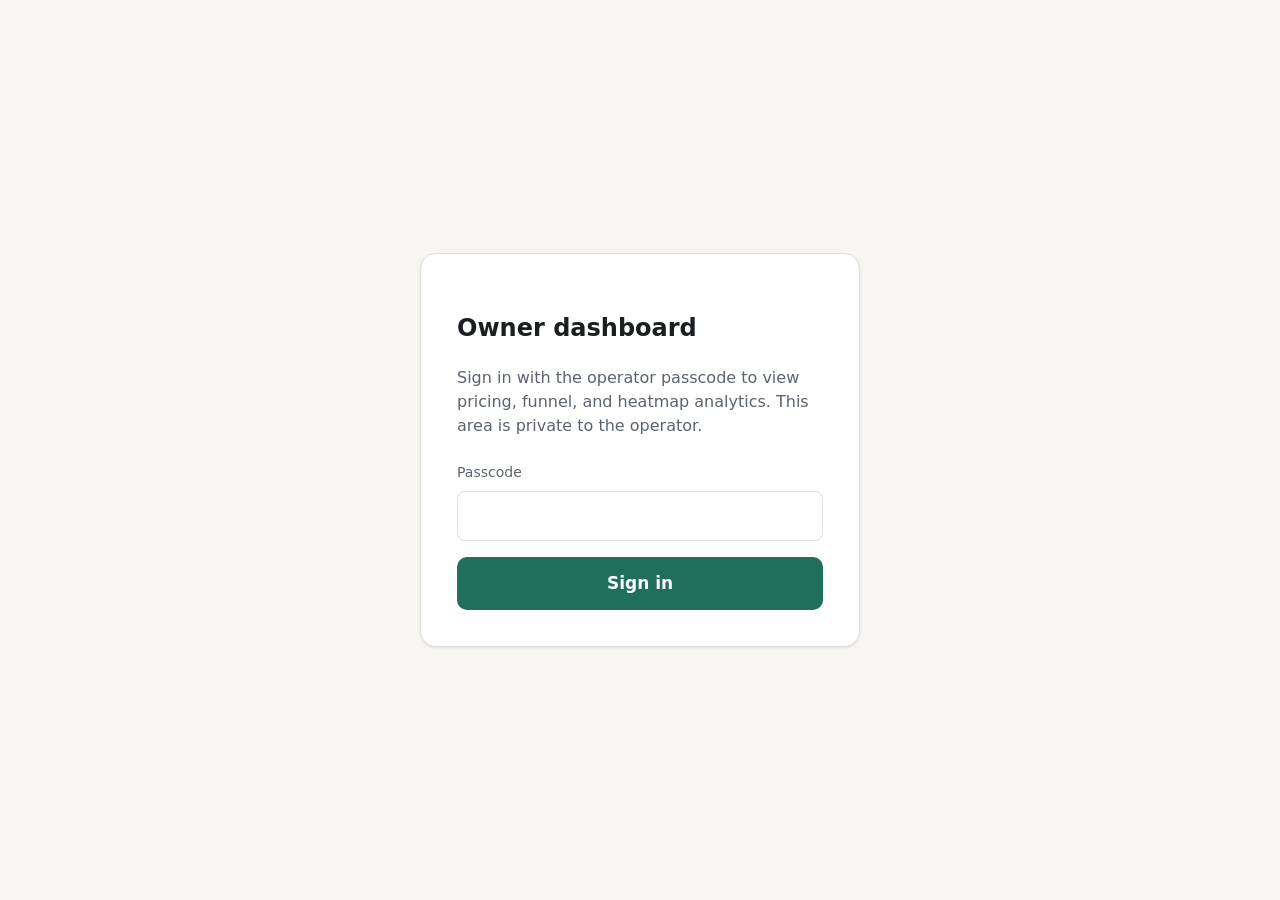
<file: pipeline/web/admin/index.html>
<!doctype html>
<html lang="en">
<head>
  <meta charset="utf-8" />
  <meta name="viewport" content="width=device-width, initial-scale=1" />
  <meta name="color-scheme" content="light dark" />
  <title>Owner dashboard</title>
  <!--
    Reuses the funnel/checkout page's token system verbatim (design spec
    §1: "existing eight tokens carry over unchanged"). This file adds ONLY
    new dashboard-scoped tokens/components in dashboard.css; styles.css
    itself is untouched (MT-31 scope note).
  -->
  <link rel="stylesheet" href="../styles.css" />
  <link rel="stylesheet" href="dashboard.css" />
</head>
<body>
  <a class="skip-link" href="#main-content">Skip to dashboard content</a>

  <div id="app">
    <!-- ================================================================ -->
    <!-- LOCKED state (design spec §6.1): plain login form, no dashboard   -->
    <!-- chrome visible behind it -- nothing here leaks that data exists.  -->
    <!-- ================================================================ -->
    <main id="login-view" class="login-shell">
      <section class="card login-card" aria-labelledby="login-heading">
        <h1 id="login-heading">Owner dashboard</h1>
        <p class="value-prop">
          Sign in with the operator passcode to view pricing, funnel, and
          heatmap analytics. This area is private to the operator.
        </p>
        <form id="login-form" novalidate>
          <label for="passcode-input">Passcode</label>
          <input
            id="passcode-input"
            name="passcode"
            type="password"
            autocomplete="current-password"
            required
            aria-describedby="login-error"
          />
          <p id="login-error" class="form-error" role="alert" hidden></p>
          <button type="submit" class="cta-button" id="login-submit">
            <span id="login-submit-label">Sign in</span>
            <span id="login-spinner" class="cta-spinner" aria-hidden="true" hidden>&#9696;</span>
          </button>
        </form>
      </section>
    </main>

    <!-- ================================================================ -->
    <!-- DASHBOARD shell -- hidden entirely until an authenticated session -->
    <!-- exists (never rendered "blurred" behind the login wall, §6.1).    -->
    <!-- ================================================================ -->
    <div id="dashboard-shell" hidden>
      <header class="dash-header">
        <h1>Owner dashboard</h1>
        <p id="last-updated" class="last-updated" aria-live="polite"></p>
      </header>

      <div class="dash-body">
        <nav class="dash-rail" aria-label="Dashboard sections">
          <button type="button" class="rail-link" data-view="overview" aria-current="page">Overview</button>
          <button type="button" class="rail-link" data-view="pricing">Pricing</button>
          <button type="button" class="rail-link" data-view="funnel">Funnel</button>
          <button type="button" class="rail-link" data-view="heatmap">Heatmap</button>
        </nav>

        <main id="main-content" class="dash-main" tabindex="-1">
          <!-- LOADING state: static skeleton tiles, not shimmer, unless
               motion is not reduced (mirrors MT-9's price-skeleton rule). -->
          <div id="view-loading" class="view-loading" aria-hidden="true" hidden>
            <div class="skeleton-tile"></div>
            <div class="skeleton-tile"></div>
            <div class="skeleton-tile"></div>
            <div class="skeleton-block"></div>
          </div>

          <!-- ERROR state: fetch failed after auth succeeded. -->
          <div id="view-error" class="view-error" role="alert" hidden>
            <p id="view-error-message"></p>
            <button type="button" id="retry-button" class="secondary-button">Retry</button>
          </div>

          <!-- ============================================================ -->
          <!-- OVERVIEW: KPI row before any table/chart (§6.2, summary-first) -->
          <!-- ============================================================ -->
          <section id="view-overview" class="dash-view" aria-labelledby="overview-heading" hidden>
            <h2 id="overview-heading">Overview</h2>
            <div id="overview-empty" class="empty-state" hidden></div>
            <div id="kpi-row" class="kpi-row"></div>
            <div id="overview-regions" class="region-summary"></div>
          </section>

          <!-- ============================================================ -->
          <!-- PRICING: per-region arm table + status pills (§6.3, MT-4)     -->
          <!-- ============================================================ -->
          <section id="view-pricing" class="dash-view" aria-labelledby="pricing-heading" hidden>
            <h2 id="pricing-heading">Pricing experiment</h2>
            <p class="view-caveat">
              Each row is one price point tested in a region. A region is
              only marked <strong>Trending</strong> once it clears the
              minimum-sample gate (50 conversions, same gate the pricing
              engine uses) -- below that it reads
              <strong>Gathering data</strong>, never a winner. This view does
              not duplicate the pricing engine's statistical-significance
              test, so it never labels an arm &ldquo;winner&rdquo;; a
              decisive-winner read requires that computation and is a data-
              contract gap flagged to backend-dev (design spec §9).
            </p>
            <div id="pricing-empty" class="empty-state" hidden></div>
            <div id="pricing-table-wrap" class="table-wrap"></div>
          </section>

          <!-- ============================================================ -->
          <!-- FUNNEL: pageview -> cta_view -> cta_click -> order (§6.8)     -->
          <!-- ============================================================ -->
          <section id="view-funnel" class="dash-view" aria-labelledby="funnel-heading" hidden>
            <h2 id="funnel-heading">Funnel drop-off</h2>
            <p class="view-caveat">
              Read with care: region/price-arm and returning-in-session
              visitors are confounders here, not controlled for below --
              segment before concluding a stage is "the" leak, and treat any
              single-day read as a hypothesis, not a verdict (conversion-
              psychology spec §5).
            </p>
            <div id="funnel-empty" class="empty-state" hidden></div>
            <div id="funnel-bars" class="funnel-bars"></div>
          </section>

          <!-- ============================================================ -->
          <!-- HEATMAP: aggregate click density + scroll depth (§6.4/§6.5)   -->
          <!-- ============================================================ -->
          <section id="view-heatmap" class="dash-view" aria-labelledby="heatmap-heading" hidden>
            <h2 id="heatmap-heading">Interaction heatmap</h2>

            <form id="heatmap-path-form" class="heatmap-path-form">
              <label for="heatmap-path-input">Page path</label>
              <input id="heatmap-path-input" name="path" type="text" value="/" />
              <button type="submit" class="secondary-button">Load</button>
            </form>

            <p class="heatmap-disclosure">
              Aggregate click density and scroll depth across all sessions
              for this path. <strong>Individual visitors are never shown or
              tracked here</strong> -- every value below is a count summed
              across sessions, never a single visitor's path (opsec-gate F8).
            </p>

            <div id="heatmap-empty" class="empty-state" hidden></div>

            <div id="heatmap-content" hidden>
              <div class="tablist" role="tablist" aria-label="Heatmap layer">
                <button type="button" role="tab" id="tab-click" aria-controls="panel-click" aria-selected="true" data-layer="click">Click density</button>
                <button type="button" role="tab" id="tab-scroll" aria-controls="panel-scroll" aria-selected="false" tabindex="-1" data-layer="scroll">Scroll depth</button>
              </div>

              <div class="heatmap-layout">
                <div class="heatmap-visual">
                  <div id="panel-click" role="tabpanel" aria-labelledby="tab-click">
                    <div class="thumbnail-wrap">
                      <div class="thumbnail-wireframe" aria-hidden="true">
                        <img
                          class="thumbnail-image"
                          alt="Wireframe outline of the funnel page used as a positional reference for the click-density grid below."
                          src="data:image/svg+xml,%3Csvg xmlns='http://www.w3.org/2000/svg' width='400' height='700'%3E%3Crect width='400' height='700' fill='none'/%3E%3C/svg%3E"
                        />
                        <div id="click-grid" class="click-grid" aria-hidden="true"></div>
                      </div>
                    </div>
                  </div>
                  <div id="panel-scroll" role="tabpanel" aria-labelledby="tab-scroll" hidden>
                    <div id="scroll-bands" class="scroll-bands" aria-hidden="true"></div>
                  </div>
                </div>

                <div class="heatmap-legend">
                  <p class="legend-title">Density scale</p>
                  <div class="legend-ramp" aria-hidden="true">
                    <span class="legend-swatch heat-0"></span>
                    <span class="legend-swatch heat-1"></span>
                    <span class="legend-swatch heat-2"></span>
                    <span class="legend-swatch heat-3"></span>
                    <span class="legend-swatch heat-4"></span>
                  </div>
                  <div class="legend-labels"><span>fewer</span><span>more</span></div>
                </div>
              </div>

              <!-- §6.6: the grid above is aria-hidden and decorative; this
                   table is the one and only accessible path to the same
                   numbers, always visible, never behind a second toggle. -->
              <div class="heatmap-tables">
                <div>
                  <h3>Top click-density zones</h3>
                  <div id="click-table-wrap" class="table-wrap"></div>
                </div>
                <div>
                  <h3>Scroll depth reached</h3>
                  <div id="scroll-table-wrap" class="table-wrap"></div>
                </div>
              </div>
            </div>
          </section>
        </main>
      </div>
    </div>
  </div>

  <script src="dashboard.js"></script>
</body>
</html>
</file>
<file: pipeline/web/styles.css>
/*
 * styles.css — offer/checkout page.
 * Tokens + layout per docs/sprint-7-26-19-26/design-specs/checkout-offer-page.md
 * §1 (token table) and §4 (a11y checklist). Provisional token set, flagged
 * in the design spec as a starting point, not a locked brand.
 */

:root {
  --bg: #F6F5F2;
  --surface: #FFFFFF;
  --ink: #1B1F23;
  --ink-muted: #5B6370;
  --border: #E2DFD9;
  --accent: #1F6F5C;
  --accent-ink: #FFFFFF;
  --disclosure-bg: #FBF3E3;
  --focus-ring: #0B4F8F;

  /* --- funnel additions (design-specs/landing-funnel-and-dashboard.md §1) --- */
  --surface-2: #F1EFEA;
  --status-good: #0ca30c;
  --status-warning: #fab219;
  --status-critical: #d03b3b;

  /* Type + spacing scale (§2) */
  --text-sm: 0.875rem;
  --text-base: 1rem;
  --text-lg: 1.0625rem;
  --text-xl: clamp(1.25rem, 4vw, 1.5rem);
  --text-2xl: clamp(1.75rem, 5vw, 2.25rem);
  --text-3xl: clamp(2.25rem, 6vw, 3rem);
  --price-display: clamp(2rem, 8vw, 2.75rem);

  --space-1: 0.25rem;
  --space-2: 0.5rem;
  --space-3: 0.75rem;
  --space-4: 1rem;
  --space-5: 1.25rem;
  --space-6: 1.5rem;
  --space-7: 1.75rem;
  --space-8: 2rem;
  --space-section: clamp(3rem, 10vw, 6rem);
  --space-hero: clamp(4rem, 14vw, 8rem);
}

@media (prefers-color-scheme: dark) {
  :root {
    --bg: #14171A;
    --surface: #1C2024;
    --ink: #EDEFF1;
    --ink-muted: #9AA4AF;
    --border: #2A2F35;
    --accent: #3FA98A;
    --accent-ink: #06231C;
    --disclosure-bg: #2B2416;
    --focus-ring: #6FB4FF;

    --surface-2: #23272C;
    /* status colors are a flat semantic layer, never themed (§1) */
  }
}

* {
  box-sizing: border-box;
}

html {
  color-scheme: light dark;
}

body {
  margin: 0;
  min-height: 100vh;
  background: var(--bg);
  color: var(--ink);
  font-family: system-ui, -apple-system, "Segoe UI", Roboto, Helvetica, Arial, sans-serif;
  line-height: 1.5;
  display: flex;
  flex-direction: column;
}

/* --- Sticky header (design spec §3.1) ------------------------------------ */

.site-header {
  position: sticky;
  top: 0;
  z-index: 50;
  display: flex;
  align-items: center;
  justify-content: space-between;
  gap: var(--space-4);
  padding: var(--space-3) var(--space-6);
  background: var(--surface);
  border-bottom: 1px solid var(--border);
}

.site-header .wordmark {
  font-weight: 700;
  font-size: var(--text-lg);
  color: var(--ink);
  text-decoration: none;
}

.site-header .header-nav-link {
  color: var(--ink);
  font-weight: 600;
  font-size: var(--text-sm);
  text-decoration: none;
  padding: var(--space-2) var(--space-3);
  border-radius: 0.375rem;
}

.site-header .header-nav-link:hover {
  text-decoration: underline;
}

/* --- Skip link ---------------------------------------------------------- */

.skip-link {
  position: absolute;
  left: 0.5rem;
  top: -3rem;
  background: var(--accent);
  color: var(--accent-ink);
  padding: 0.75rem 1rem;
  border-radius: 0.375rem;
  z-index: 100;
  transition: top 0.15s ease-in-out;
  text-decoration: none;
  font-weight: 600;
}

.skip-link:focus {
  top: 0.5rem;
}

/* --- Visually hidden (a11y) ---------------------------------------------- */

.visually-hidden {
  position: absolute;
  width: 1px;
  height: 1px;
  padding: 0;
  margin: -1px;
  overflow: hidden;
  clip: rect(0, 0, 0, 0);
  white-space: nowrap;
  border: 0;
}

/* --- Layout --------------------------------------------------------------- */

main {
  flex: 1;
  display: block;
}

/* --- Funnel section rhythm (design spec §3.1) -----------------------------
   Alternating --bg/--surface band backgrounds is the entire divider
   mechanism between sections -- no border/rule needed. */

.funnel-section {
  padding: var(--space-section) var(--space-6);
}

.funnel-section > .section-inner {
  max-width: 760px;
  margin: 0 auto;
}

.funnel-section.bg-bg {
  background: var(--bg);
}

.funnel-section.bg-surface {
  background: var(--surface);
}

.hero-section {
  padding: var(--space-hero) var(--space-6);
  background: var(--bg);
  text-align: center;
}

.hero-section .section-inner {
  max-width: 640px;
  margin: 0 auto;
}

.hero-section h1 {
  font-size: var(--text-3xl);
  margin: 0 0 var(--space-5);
}

.hero-subhead {
  font-size: var(--text-lg);
  color: var(--ink-muted);
  margin: 0 0 var(--space-6);
}

.hero-microtrust {
  font-size: var(--text-sm);
  color: var(--ink-muted);
  margin: var(--space-4) 0 0;
}

.funnel-section h2 {
  font-size: var(--text-xl);
  margin: 0 0 var(--space-5);
}

.funnel-section h3 {
  font-size: var(--text-base);
  margin: 0;
}

/* --- Card (price block section reuses this verbatim, MT-9) --------------- */

.price-block-section {
  display: flex;
  justify-content: center;
  padding: var(--space-section) var(--space-6);
}

.card {
  width: 100%;
  max-width: 440px;
  background: var(--surface);
  border: 1px solid var(--border);
  border-radius: 1rem;
  box-shadow: 0 1px 3px rgba(0, 0, 0, 0.08);
  padding: clamp(1.25rem, 5vw, 2.25rem);
}

.card h2 {
  font-size: var(--text-xl);
  margin: 0 0 0.5rem;
  color: var(--ink);
}

.value-prop {
  margin: 0 0 1.5rem;
  color: var(--ink-muted);
}

/* --- Price block ------------------------------------------------------ */

#price-block {
  margin-bottom: 1.25rem;
}

.price-value {
  font-size: clamp(2rem, 8vw, 2.75rem);
  font-weight: 700;
  font-variant-numeric: tabular-nums;
  color: var(--ink);
  margin: 0;
}

.price-cadence {
  color: var(--ink-muted);
  margin: 0.25rem 0 0;
}

.price-skeleton {
  height: clamp(2rem, 8vw, 2.75rem);
  width: 55%;
  border-radius: 0.5rem;
  background: var(--border);
}

@media (prefers-reduced-motion: no-preference) {
  .price-skeleton {
    animation: skeleton-pulse 1.4s ease-in-out infinite;
  }
}

@keyframes skeleton-pulse {
  0%, 100% { opacity: 1; }
  50% { opacity: 0.55; }
}

/* --- Disclosure strip --------------------------------------------------- */

.disclosure-strip {
  display: flex;
  gap: 0.625rem;
  align-items: flex-start;
  background: var(--disclosure-bg);
  border: 1px solid var(--border);
  border-radius: 0.625rem;
  padding: 0.875rem 1rem;
  margin-bottom: 1.5rem;
}

.disclosure-icon {
  flex: none;
  line-height: 1.5;
}

.disclosure-text {
  margin: 0;
  color: var(--ink);
}

.disclosure-text a {
  color: var(--ink);
  text-decoration-thickness: 1px;
  text-underline-offset: 2px;
}

/* --- CTA ------------------------------------------------------------------ */

.cta-button {
  display: block;
  width: 100%;
  font: inherit;
  font-weight: 600;
  font-size: 1.0625rem;
  padding: 0.875rem 1rem;
  background: var(--accent);
  color: var(--accent-ink);
  border: none;
  border-radius: 0.625rem;
  cursor: pointer;
  text-decoration: none;
  text-align: center;
  box-sizing: border-box;
}

/* Hero anchor CTA (design spec §3.2) — same visual component as the
   purchase button, but a real in-page <a>, not a second checkout entry
   point, and sized to content rather than full-bleed on a wide hero. */
.hero-cta {
  display: inline-block;
  width: auto;
  min-width: 12rem;
}

.cta-button[aria-disabled="true"] {
  cursor: not-allowed;
  opacity: 0.65;
}

.cta-spinner {
  display: inline-block;
  margin-left: 0.5rem;
}

.stripe-note {
  margin: 0.75rem 0 0;
  font-size: 0.875rem;
  color: var(--ink-muted);
  text-align: center;
}

.degraded-message {
  margin: 0 0 1rem;
  color: var(--ink-muted);
}

/* --- Problem section (design spec §3.3) -------------------------------- */

#problem-body p {
  margin: 0 0 var(--space-4);
  color: var(--ink);
}

#problem-body p:last-child {
  margin-bottom: 0;
  color: var(--ink-muted);
}

/* --- Offer list (design spec §3.4) -------------------------------------- */

.offer-items {
  margin: 0 0 var(--space-5);
  padding-left: 1.25rem;
}

.offer-items li {
  margin-bottom: var(--space-3);
}

#offer-closer {
  color: var(--ink-muted);
  margin: 0;
}

/* --- How it works (design spec §3.5) ------------------------------------ */

.how-steps {
  list-style: none;
  margin: 0;
  padding: 0;
  display: grid;
  grid-template-columns: repeat(3, 1fr);
  gap: var(--space-6);
}

@media (max-width: 640px) {
  .how-steps {
    grid-template-columns: 1fr;
  }
}

.how-step {
  display: flex;
  flex-direction: column;
  gap: var(--space-2);
}

.how-step-badge {
  display: inline-flex;
  align-items: center;
  justify-content: center;
  width: 2rem;
  height: 2rem;
  border-radius: 50%;
  background: var(--accent);
  color: var(--accent-ink);
  font-weight: 700;
  flex: none;
}

.how-step-label {
  font-weight: 600;
  margin: 0;
}

.how-step-detail {
  color: var(--ink-muted);
  margin: 0;
}

/* --- Trust grid (design spec §4) ----------------------------------------- */

.trust-grid {
  display: grid;
  grid-template-columns: repeat(auto-fit, minmax(220px, 1fr));
  gap: var(--space-6) var(--space-8);
  margin: 0 0 var(--space-6);
}

.trust-item dt {
  font-weight: 600;
  margin: 0 0 var(--space-2);
}

.trust-item dd {
  margin: 0;
  color: var(--ink-muted);
}

.trust-social-proof {
  border-top: 1px solid var(--border);
  padding-top: var(--space-6);
}

.trust-social-proof h3 {
  margin: 0 0 var(--space-2);
}

.trust-social-proof p {
  color: var(--ink-muted);
  margin: 0;
}

/* --- FAQ accordion (design spec §5) -------------------------------------- */

.faq-item {
  border-bottom: 1px solid var(--border);
}

.faq-item:first-child {
  border-top: 1px solid var(--border);
}

.faq-trigger {
  display: flex;
  align-items: center;
  justify-content: space-between;
  gap: var(--space-4);
  width: 100%;
  font: inherit;
  font-size: var(--text-base);
  font-weight: 600;
  text-align: left;
  background: transparent;
  color: var(--ink);
  border: none;
  padding: var(--space-4) 0;
  cursor: pointer;
}

.faq-trigger-icon {
  flex: none;
  transition: transform 0.15s ease-in-out;
}

.faq-trigger[aria-expanded="true"] .faq-trigger-icon {
  transform: rotate(45deg);
}

@media (prefers-reduced-motion: reduce) {
  .faq-trigger-icon {
    transition: none;
  }
}

.faq-panel {
  margin: 0 0 var(--space-4);
  color: var(--ink-muted);
}

.faq-panel a {
  color: var(--ink);
}

/* --- Focus ------------------------------------------------------------- */

a:focus-visible,
button:focus-visible {
  outline: 3px solid var(--focus-ring);
  outline-offset: 2px;
  border-radius: 0.25rem;
}

/* --- Footer -------------------------------------------------------------- */

.site-footer {
  padding: 1.5rem;
  text-align: center;
}

.site-footer nav {
  display: inline-flex;
  gap: 1rem;
  flex-wrap: wrap;
  justify-content: center;
}

.site-footer a {
  color: var(--ink-muted);
  font-size: 0.875rem;
}

/* --- Post-checkout views -------------------------------------------------- */

.post-checkout-heading {
  margin: 0 0 0.75rem;
}

.post-checkout-body p {
  color: var(--ink-muted);
  margin: 0 0 0.75rem;
}

.secondary-link {
  display: inline-block;
  margin-top: 0.5rem;
  color: var(--accent);
  font-weight: 600;
}

[hidden] {
  display: none !important;
}
</file>
<file: pipeline/web/admin/dashboard.css>
/*
 * dashboard.css — owner-only analytics dashboard.
 * Extends pipeline/web/styles.css (linked before this file, unchanged --
 * MT-31 scope). Adds ONLY the dashboard-scoped tokens design spec §1/§2
 * define ([NEW] surface-2, status-*, heat-0..4, text-* / space-* scale) plus
 * dashboard components. No token here duplicates/forks the existing eight.
 */

:root {
  --surface-2: #F1EFEA;

  /* Status palette -- fixed, never themed (design spec §1). */
  --status-good: #0ca30c;
  --status-warning: #fab219;
  --status-critical: #d03b3b;

  /* Click-density / scroll-depth sequential ramp -- fixed, never themed;
     light-mode order (near-white surface: lightest = near zero). */
  --heat-0: #86b6ef;
  --heat-1: #5598e7;
  --heat-2: #2a78d6;
  --heat-3: #1c5cab;
  --heat-4: #0d366b;

  --text-sm: 0.875rem;
  --text-base: 1rem;
  --text-lg: 1.0625rem;
  --text-xl: clamp(1.25rem, 4vw, 1.5rem);
  --text-2xl: clamp(1.75rem, 5vw, 2.25rem);
  --text-3xl: clamp(2.25rem, 6vw, 3rem);
  --price-display: clamp(2rem, 8vw, 2.75rem);

  --space-1: 0.25rem;
  --space-2: 0.5rem;
  --space-3: 0.75rem;
  --space-4: 1rem;
  --space-5: 1.25rem;
  --space-6: 1.5rem;
  --space-8: 2rem;
}

@media (prefers-color-scheme: dark) {
  :root {
    --surface-2: #23272C;

    /* Dark-mode ramp is the light ramp traversed in reverse (design spec
       §1): near-black surface, so "near zero" stays dark/recessive and
       "max" goes light/bright to pop. Same five hexes, opposite order. */
    --heat-0: #184f95;
    --heat-1: #2a78d6;
    --heat-2: #5598e7;
    --heat-3: #9ec5f4;
    --heat-4: #cde2fb;
  }
}

/* --- Login view (reuses .card/.value-prop/.cta-button from styles.css) -- */

.login-shell {
  flex: 1;
  display: flex;
  align-items: center;
  justify-content: center;
  padding: var(--space-6);
  min-height: 100vh;
}

.login-card label {
  display: block;
  font-size: var(--text-sm);
  color: var(--ink-muted);
  margin-bottom: var(--space-2);
}

.login-card input[type="password"],
.login-card input[type="text"] {
  width: 100%;
  font: inherit;
  padding: var(--space-3);
  border: 1px solid var(--border);
  border-radius: 0.5rem;
  background: var(--surface);
  color: var(--ink);
  margin-bottom: var(--space-4);
}

.form-error {
  color: var(--status-critical);
  font-size: var(--text-sm);
  font-weight: 600;
  margin: calc(-1 * var(--space-2)) 0 var(--space-4);
}

/* --- Dashboard shell ----------------------------------------------------- */

#dashboard-shell {
  min-height: 100vh;
  display: flex;
  flex-direction: column;
}

.dash-header {
  display: flex;
  align-items: baseline;
  justify-content: space-between;
  gap: var(--space-4);
  padding: var(--space-4) var(--space-6);
  background: var(--surface);
  border-bottom: 1px solid var(--border);
}

.dash-header h1 {
  font-size: var(--text-xl);
  margin: 0;
}

.last-updated {
  margin: 0;
  font-size: var(--text-sm);
  color: var(--ink-muted);
}

.dash-body {
  flex: 1;
  display: grid;
  grid-template-columns: 220px 1fr;
}

.dash-rail {
  display: flex;
  flex-direction: column;
  gap: var(--space-1);
  padding: var(--space-4);
  border-right: 1px solid var(--border);
  background: var(--bg);
}

.rail-link {
  text-align: left;
  font: inherit;
  font-size: var(--text-base);
  padding: var(--space-3) var(--space-4);
  border: none;
  border-radius: 0.5rem;
  background: transparent;
  color: var(--ink-muted);
  cursor: pointer;
}

.rail-link[aria-current="page"] {
  background: var(--surface-2);
  color: var(--ink);
  font-weight: 600;
}

.dash-main {
  padding: var(--space-6);
  min-width: 0;
}

.dash-main:focus {
  outline: none;
}

.dash-view h2 {
  font-size: var(--text-xl);
  margin: 0 0 var(--space-4);
}

.view-caveat {
  color: var(--ink-muted);
  font-size: var(--text-sm);
  max-width: 60ch;
  margin: 0 0 var(--space-5);
  padding: var(--space-3) var(--space-4);
  background: var(--disclosure-bg);
  border: 1px solid var(--border);
  border-radius: 0.5rem;
}

.secondary-button {
  font: inherit;
  font-weight: 600;
  padding: var(--space-2) var(--space-4);
  border: 1px solid var(--border);
  border-radius: 0.5rem;
  background: var(--surface);
  color: var(--ink);
  cursor: pointer;
}

/* --- Loading (static skeleton, no shimmer unless motion is allowed) ----- */

.view-loading {
  display: grid;
  gap: var(--space-4);
}

.skeleton-tile,
.skeleton-block {
  border-radius: 0.75rem;
  background: var(--border);
}

.skeleton-tile {
  height: 6rem;
}

.skeleton-block {
  height: 16rem;
}

@media (prefers-reduced-motion: no-preference) {
  .skeleton-tile,
  .skeleton-block {
    animation: skeleton-pulse 1.4s ease-in-out infinite;
  }
}

/* --- Error state ---------------------------------------------------------- */

.view-error {
  background: var(--surface-2);
  border: 1px solid var(--status-critical);
  border-radius: 0.75rem;
  padding: var(--space-5);
}

.view-error p {
  margin: 0 0 var(--space-4);
}

/* --- Empty state (honest "not enough traffic yet", never fabricated) ---- */

.empty-state {
  background: var(--surface-2);
  border: 1px dashed var(--border);
  border-radius: 0.75rem;
  padding: var(--space-6);
  color: var(--ink-muted);
  max-width: 60ch;
}

.empty-state strong {
  color: var(--ink);
}

/* --- KPI row / stat tile (design spec §7.1) ------------------------------ */

.kpi-row {
  display: grid;
  grid-template-columns: repeat(auto-fit, minmax(180px, 1fr));
  gap: var(--space-4);
  margin-bottom: var(--space-6);
}

.stat-tile {
  background: var(--surface-2);
  border-radius: 0.75rem;
  padding: var(--space-4);
}

.stat-label {
  display: block;
  font-size: var(--text-sm);
  color: var(--ink-muted);
  text-transform: uppercase;
  letter-spacing: 0.04em;
  margin-bottom: var(--space-2);
}

.stat-figure {
  font-size: var(--price-display);
  font-weight: 700;
  font-variant-numeric: tabular-nums;
  margin: 0;
  line-height: 1.1;
}

.stat-sub {
  margin: var(--space-2) 0 0;
  font-size: var(--text-sm);
  color: var(--ink-muted);
}

.region-summary h3 {
  font-size: var(--text-base);
  margin: 0 0 var(--space-3);
}

.region-summary-list {
  max-width: 560px;
  display: grid;
  gap: 0;
}

.region-summary-list .funnel-stage-label {
  padding: var(--space-3) 0;
  border-bottom: 1px solid var(--border);
}

.region-summary-list .funnel-stage-label:last-child {
  border-bottom: none;
}

/* --- Status pill (design spec §7.2) -------------------------------------- */

.status-pill {
  display: inline-flex;
  align-items: center;
  gap: var(--space-2);
  padding: 0.25rem 0.625rem;
  border-radius: 999px;
  font-size: var(--text-sm);
  font-weight: 600;
  white-space: nowrap;
}

.status-pill .status-icon {
  line-height: 1;
}

.status-pill.status-neutral {
  background: var(--surface-2);
  color: var(--ink-muted);
}

.status-pill.status-good {
  background: color-mix(in srgb, var(--status-good) 18%, transparent);
  color: var(--status-good);
}

.status-pill.status-warning {
  background: color-mix(in srgb, var(--status-warning) 22%, transparent);
  color: #8a5a00; /* darker than --status-warning itself: the pill's TEXT
                      must independently clear contrast (design spec §8),
                      since the token's own 1.79:1 fill-contrast is
                      documented as sub-3:1 by design. */
}

@media (prefers-color-scheme: dark) {
  .status-pill.status-warning {
    color: #ffd27a;
  }
}

.status-pill.status-critical {
  background: color-mix(in srgb, var(--status-critical) 18%, transparent);
  color: var(--status-critical);
}

/* --- Table (design spec §7.3) --------------------------------------------- */

.table-wrap {
  overflow-x: auto;
}

table {
  width: 100%;
  border-collapse: collapse;
  font-size: var(--text-base);
}

th,
td {
  text-align: left;
  padding: var(--space-3) var(--space-3);
  border-bottom: 1px solid var(--border);
}

th {
  color: var(--ink-muted);
  font-size: var(--text-sm);
  font-weight: 600;
  text-transform: uppercase;
  letter-spacing: 0.03em;
}

td.numeral,
th.numeral {
  font-variant-numeric: tabular-nums;
  text-align: right;
}

details.arm-history summary {
  cursor: pointer;
  color: var(--accent);
  font-size: var(--text-sm);
  font-weight: 600;
}

/* --- Funnel bars (design spec §6.8) --------------------------------------- */

.funnel-bars {
  display: grid;
  gap: var(--space-4);
  max-width: 640px;
}

.funnel-stage {
  display: grid;
  gap: var(--space-1);
}

.funnel-stage-label {
  display: flex;
  justify-content: space-between;
  font-size: var(--text-sm);
  color: var(--ink-muted);
}

.funnel-stage-label strong {
  color: var(--ink);
  font-variant-numeric: tabular-nums;
}

.funnel-bar-track {
  height: 1.75rem;
  background: var(--surface-2);
  border-radius: 0.375rem;
  overflow: hidden;
}

.funnel-bar-fill {
  height: 100%;
  background: var(--heat-2);
  border-radius: 0.375rem;
}

.funnel-drop {
  font-size: var(--text-sm);
  color: var(--ink-muted);
}

/* --- Heatmap --------------------------------------------------------------- */

.heatmap-path-form {
  display: flex;
  align-items: flex-end;
  gap: var(--space-3);
  margin-bottom: var(--space-4);
}

.heatmap-path-form label {
  font-size: var(--text-sm);
  color: var(--ink-muted);
  display: block;
  margin-bottom: var(--space-1);
}

.heatmap-path-form input {
  font: inherit;
  padding: var(--space-2) var(--space-3);
  border: 1px solid var(--border);
  border-radius: 0.5rem;
  background: var(--surface);
  color: var(--ink);
}

.heatmap-disclosure {
  max-width: 70ch;
  color: var(--ink);
  background: var(--disclosure-bg);
  border: 1px solid var(--border);
  border-radius: 0.5rem;
  padding: var(--space-3) var(--space-4);
  font-size: var(--text-sm);
  margin: 0 0 var(--space-5);
}

.tablist {
  display: inline-flex;
  gap: var(--space-2);
  margin-bottom: var(--space-4);
}

.tablist [role="tab"] {
  font: inherit;
  font-weight: 600;
  padding: var(--space-2) var(--space-4);
  border: 1px solid var(--border);
  border-radius: 999px;
  background: var(--surface);
  color: var(--ink-muted);
  cursor: pointer;
}

.tablist [role="tab"][aria-selected="true"] {
  background: var(--accent);
  color: var(--accent-ink);
  border-color: var(--accent);
}

.heatmap-layout {
  display: grid;
  grid-template-columns: minmax(0, 420px) auto;
  gap: var(--space-6);
  align-items: start;
  margin-bottom: var(--space-6);
}

.thumbnail-wrap {
  border: 1px solid var(--border);
  border-radius: 0.75rem;
  overflow: hidden;
  background: var(--surface-2);
}

.thumbnail-wireframe {
  position: relative;
  width: 100%;
  aspect-ratio: 4 / 7;
}

.thumbnail-image {
  position: absolute;
  inset: 0;
  width: 100%;
  height: 100%;
}

.click-grid {
  position: absolute;
  inset: 0;
  display: grid;
}

.click-cell {
  outline: 1px solid color-mix(in srgb, var(--ink) 6%, transparent);
}

.scroll-bands {
  display: grid;
  gap: var(--space-2);
}

.scroll-band-row {
  display: grid;
  grid-template-columns: 5rem 1fr;
  align-items: center;
  gap: var(--space-3);
}

.scroll-band-label {
  font-size: var(--text-sm);
  color: var(--ink-muted);
  text-align: right;
}

.scroll-band-track {
  height: 1.25rem;
  background: var(--surface-2);
  border-radius: 0.25rem;
  overflow: hidden;
}

.scroll-band-fill {
  height: 100%;
}

.heatmap-legend {
  min-width: 160px;
}

.legend-title {
  font-size: var(--text-sm);
  color: var(--ink-muted);
  margin: 0 0 var(--space-2);
}

.legend-ramp {
  display: flex;
  height: 1rem;
  border-radius: 0.25rem;
  overflow: hidden;
}

.legend-swatch {
  flex: 1;
}

.heat-0 { background: var(--heat-0); }
.heat-1 { background: var(--heat-1); }
.heat-2 { background: var(--heat-2); }
.heat-3 { background: var(--heat-3); }
.heat-4 { background: var(--heat-4); }

.legend-labels {
  display: flex;
  justify-content: space-between;
  font-size: var(--text-sm);
  color: var(--ink-muted);
  margin-top: var(--space-1);
}

.heatmap-tables {
  display: grid;
  grid-template-columns: 1fr 1fr;
  gap: var(--space-6);
}

.heatmap-tables h3 {
  font-size: var(--text-base);
  margin: 0 0 var(--space-3);
}

/* --- Narrow viewports: rail collapses to a top tab bar, not a            -->
   horizontally-scrolling rail (design spec §8) ----------------------------- */

@media (max-width: 720px) {
  .dash-body {
    grid-template-columns: 1fr;
  }

  .dash-rail {
    flex-direction: row;
    flex-wrap: wrap;
    border-right: none;
    border-bottom: 1px solid var(--border);
  }

  .heatmap-layout,
  .heatmap-tables {
    grid-template-columns: 1fr;
  }
}

[hidden] {
  display: none !important;
}
</file>
